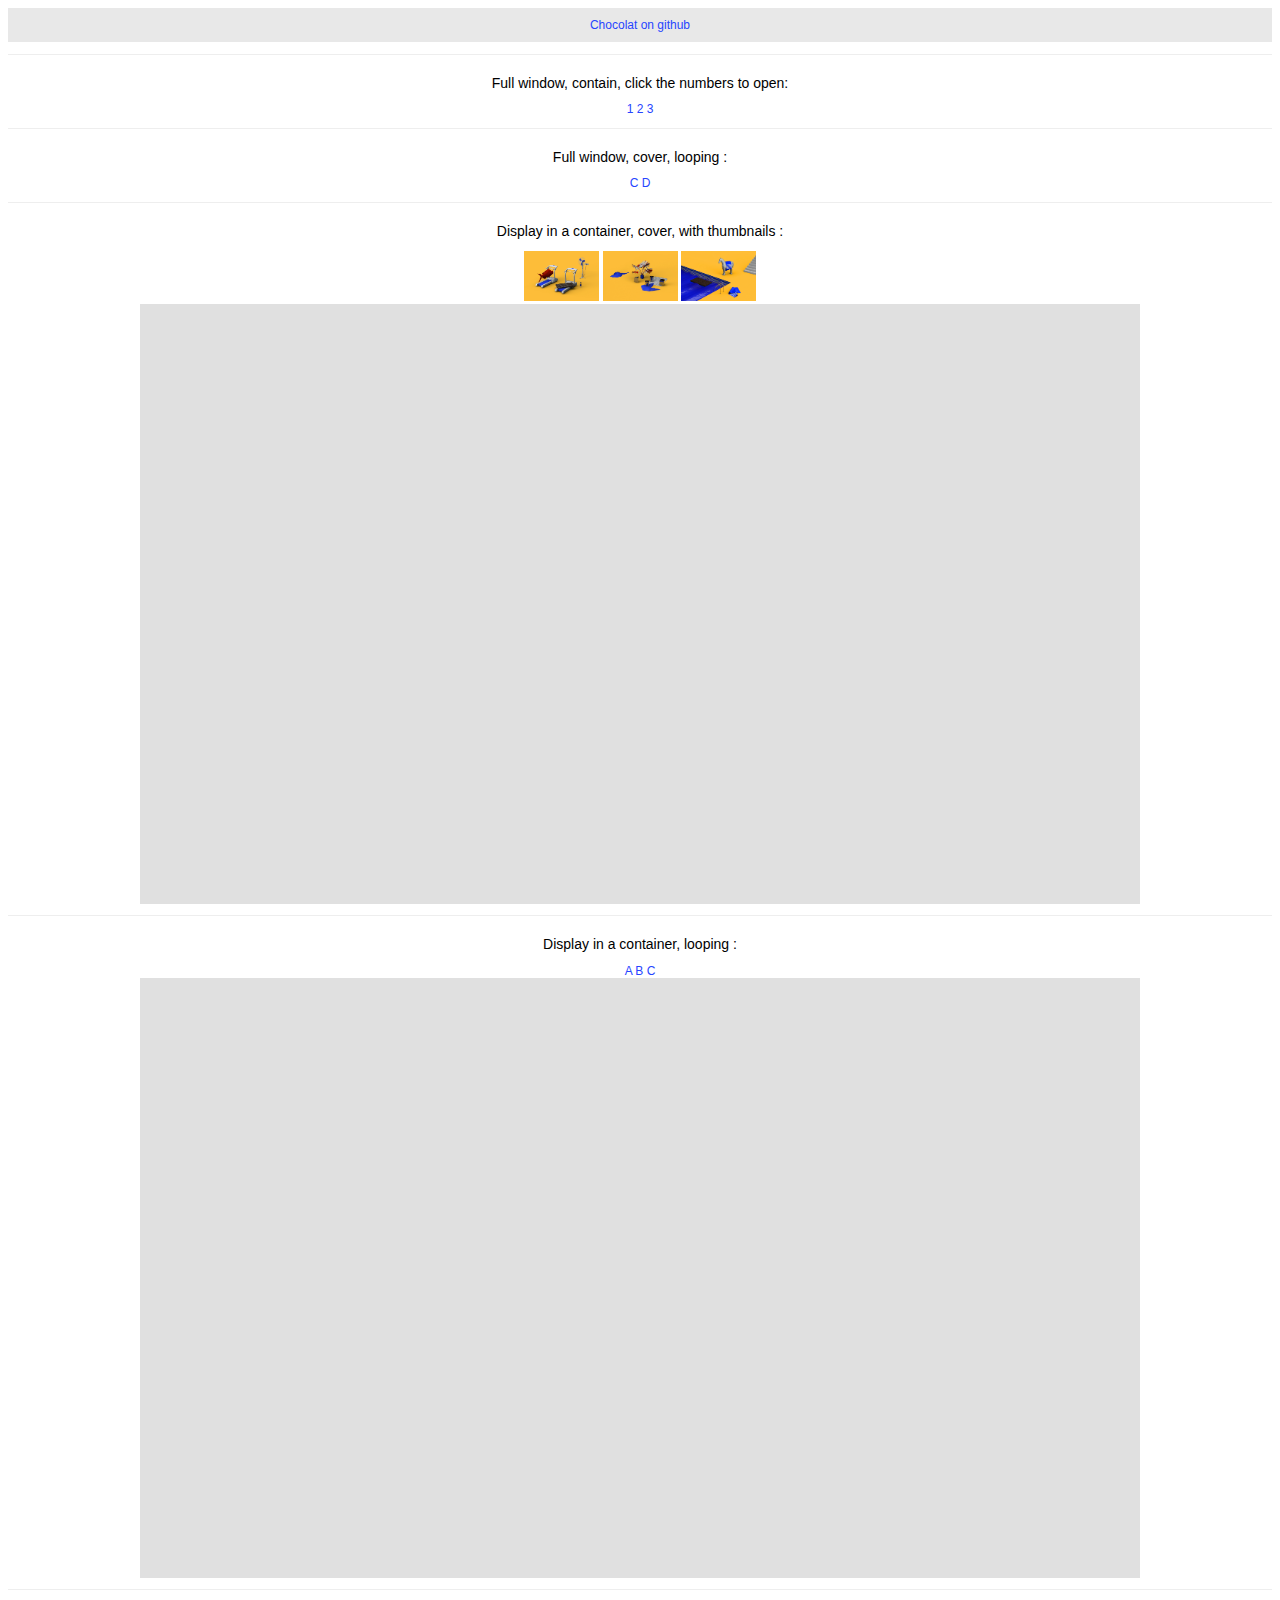
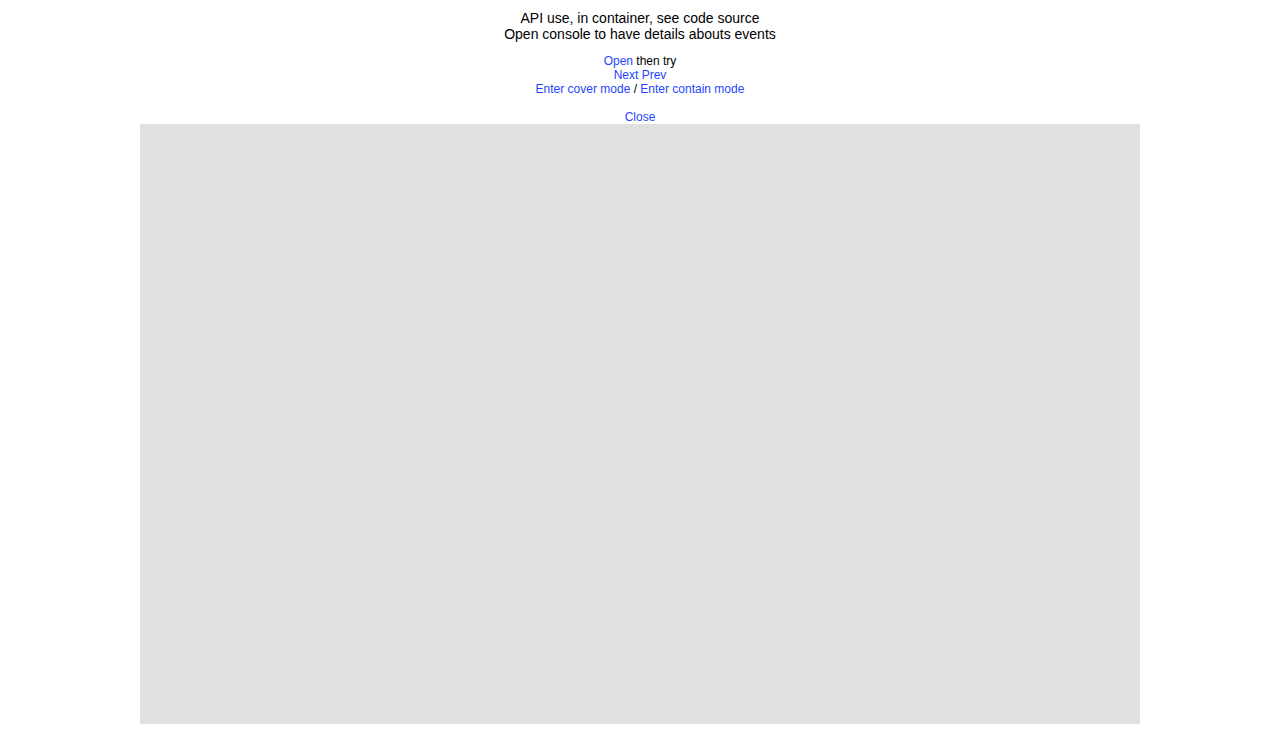
<file: node_modules/chocolat/dist/index.html>
<!DOCTYPE html>
<html>
    <head>
        <meta charset="utf-8" />
        <link rel="stylesheet" href="./css/chocolat.css" />
        <script type="text/javascript" src="https://code.jquery.com/jquery-3.3.1.min.js"></script>
        <script type="text/javascript" src="./js/jquery.chocolat.js"></script>
        <style>
            body {
                text-align: center;
                font-family: Arial;
                font-size: 12px;
            }
            h2 {
                padding-top:20px;
                font-size: 14px;
                font-weight: normal;
                border-top:1px solid #eeeeee;
            }
            a {
                border:0;
                color: #2645FF;
                text-decoration: none;
            }
            .demo {

            }
        </style>
        <title>Chocolat — demo</title>
        <script>
            $(function(){
                $('#example0').Chocolat({
                    imageSize: 'contain'
                });

                $('#example1').Chocolat({
                    loop           : true,
                    imageSize     : 'cover',
                    overlayOpacity : 0.9
                });

                $('#example2').Chocolat({
                    container      : '#container1',
                    imageSize     : 'contain',
                    loop           : true,
                })

                $('#example3').Chocolat({
                    container      : '#container2',
                    imageSize     : 'cover',
                })
            });
        </script>
    </head>
    <body>
        <div style="text-align: center;background: #E8E8E8; padding: 10px;margin-bottom: 10px;">
            <a href="https://github.com/nicolas-t/Chocolat"> Chocolat on github</a>
        </div>

        <h2>
           Full window, contain, click the numbers to open:
        </h2>
        <div id="example0">
            <a class="chocolat-image" href="demo-images/5.jpg" title="HO">
                1
            </a>
            <a class="chocolat-image" href="demo-images/6.jpg" title="HAI">
                2
            </a>
            <a class="chocolat-image" href="demo-images/3.jpg" title="IO">
                3
            </a>
        </div>

        <h2>
            Full window, cover, looping :
        </h2>
        <div id="example1">
            <a class="chocolat-image" href="demo-images/1.jpg" title="foo">
                C
            </a>
            <a class="chocolat-image" href="demo-images/2.jpg" title="bar">
                D
            </a>
        </div>

        <h2>
            Display in a container, cover, with thumbnails :
        </h2>

        <div id="example3" data-chocolat-title="set title">
            <a class="chocolat-image" href="demo-images/3.jpg" title="Rose">
                <img src="demo-images/3.jpg" style="width:75px; height:50px" alt="">
            </a>
            <a class="chocolat-image" href="demo-images/4.jpg" title="Black">
                <img src="demo-images/4.jpg" style="width:75px; height:50px" alt="">
            </a>
            <a class="chocolat-image" href="demo-images/5.jpg" title="Yellow">
                <img src="demo-images/5.jpg" style="width:75px; height:50px" alt="">
            </a>
        </div>
        <!-- Container (notice the relative width) :  -->
        <div id="container2" style="width: 80%; max-width:1000px; height: 600px; background: #E0E0E0; margin:auto;"></div>

        <h2>
            Display in a container, looping :
        </h2>

        <div id="example2" data-chocolat-title="set title">
            <a class="chocolat-image" href="demo-images/3.jpg" title="Rose">
                A
            </a>
            <a class="chocolat-image" href="demo-images/4.jpg" title="Black">
                B
            </a>
            <a class="chocolat-image" href="demo-images/5.jpg" title="Yellow">
                C
            </a>
        </div>
        <!-- Container (notice the relative width) :  -->
        <div id="container1" style="width: 80%; max-width:1000px; height: 600px; background: #E0E0E0; margin:auto;"></div>


        <h2>
            API use, in container, see code source <br>
            Open console to have details abouts events
        </h2>

        <a class="api-open" href="#">Open</a> then try <br>
        <a class="api-next" href="#">Next</a>
        <a class="api-prev" href="#">Prev</a>
        <br>
        <a class="api-cover" href="#">Enter cover mode</a> /
        <a class="api-contain" href="#">Enter contain mode</a>

        <br>
        <br>
        <a class="api-close" href="#">Close</a>
        <!-- Container (notice the relative width) :  -->
        <div id="container3" style="width: 80%; max-width:1000px; height: 600px; background: #E0E0E0; margin:auto;"></div>

        <script>
            $(function(){
                var instance = $('#container3').Chocolat({
                    setTitle : 'set title',
                    loop: true,
                    images : [
                        {src : 'demo-images/1.jpg', title : 'caption 1'},
                        {src : 'demo-images/6.jpg', title : 'caption 2'},
                        {src : 'demo-images/8.jpg', title : 'caption 3'},
                    ],
                    imageSize : 'contain',
                    container : '#container3',
                    afterMarkup: function () {
                        console.log('afterMarkup hook is called')
                    },
                    afterImageLoad: function () {
                        console.log('afterImageLoad hook is called')
                    },
                    afterInitialize: function () {
                        console.log('afterInitialize hook is called')
                    },
                    zoomedPaddingX: function (imgWidth, canvasWidth) {
                        // add a padding around the zoomed image
                        // default to 0
                        return canvasWidth / 4;
                    },
                    zoomedPaddingY: function (imgHeight, canvasHeight) {
                        // add a padding around the zoomed image
                        // default to 0
                        return canvasHeight / 4;
                    }
                }).data('chocolat');

                $('.api-open').on('click', function(e) {
                    e.preventDefault()

                    console.log('open start');
                    var def = instance.api().open()

                    def.done(function(){
                        console.log('open done');
                    })
                })
                $('.api-close').on('click', function(e) {
                    e.preventDefault()

                    console.log('close start');
                    var def = instance.api().close()

                    def.done(function(){
                        console.log('close done');
                    })
                })
                $('.api-prev').on('click', function(e) {
                    e.preventDefault()

                    console.log('prev start');
                    var def = instance.api().prev()

                    def.done(function(){
                        console.log('prev done');
                    })
                })
                $('.api-next').on('click', function(e) {
                    e.preventDefault()

                    console.log('next start');
                    var def = instance.api().next()

                    def.done(function(){
                        console.log('next done');
                    })
                })

                $('.api-cover').on('click', function(e) {
                    e.preventDefault()

                    console.log('cover mode start')
                    instance.api().set('imageSize', 'cover')
                    var def = instance.api().place()

                    def.done(function(){
                        console.log('cover mode done')
                    })
                })

                $('.api-contain').on('click', function(e) {
                    e.preventDefault()

                    console.log('contain mode start')
                    instance.api().set('imageSize', 'contain')
                    var def = instance.api().place()

                    def.done(function(){
                        console.log('contain mode done')
                    })
                })
            });
        </script>
    </body>

</html>
</file>
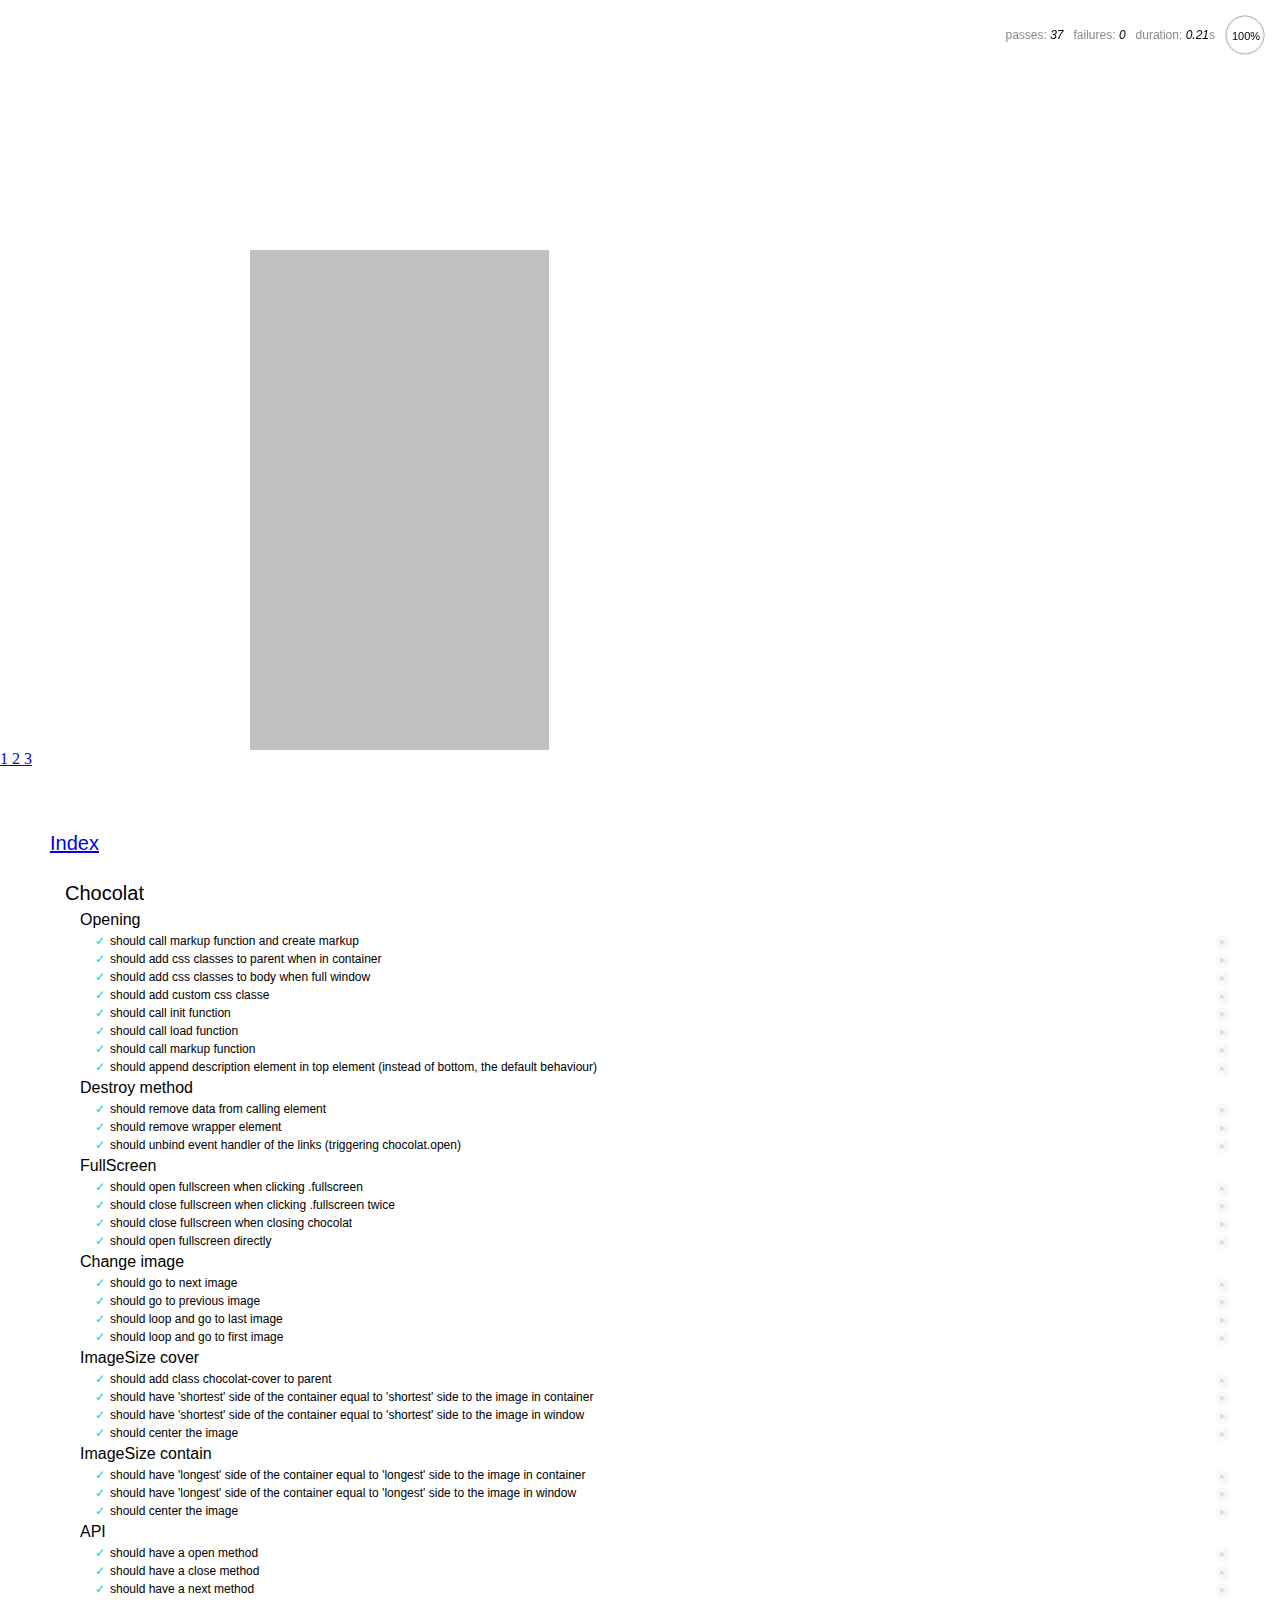
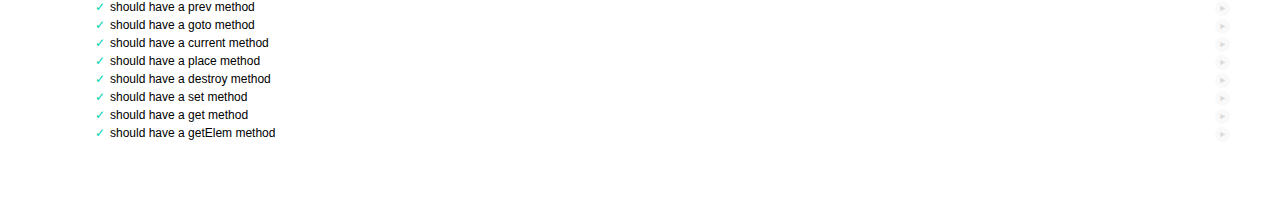
<file: node_modules/chocolat/test/index.html>
<!DOCTYPE html>
<html>
<head>
    <meta charset="utf-8">
    <title>Chocolat tests</title>
    <link rel="stylesheet" media="all" href="lib/mocha.css">
    <link rel="stylesheet" media="all" href="../dist/css/chocolat.css">
</head>
<body>
    <div style="width: 299px;height: 500px;background: silver;margin-left: 250px;margin-top: 250px;" id="container"></div>

    <div id="example0">
        <a class="chocolat-image" href="../dist/demo-images/1.jpg" title="foo">
            1
        </a>
        <a class="chocolat-image" href="../dist/demo-images/2.jpg" title="baz">
            2
        </a>
        <a class="chocolat-image" href="../dist/demo-images/3.jpg" title="bar">
            3
        </a>
    </div>

    <div id="mocha"><p><a href=".">Index</a></p></div>
    <div id="messages"></div>
    <div id="fixtures"></div>
    <script src="lib/mocha.js"></script>
    <script src="lib/sinon.js"></script>
    <script src="lib/chai.js"></script>
    <script src="http://code.jquery.com/jquery-1.10.2.min.js"></script>
    <script src="../dist/js/jquery.chocolat.js"></script>
    <script>
      mocha.setup('bdd')
      mocha.reporter('html');
      expect = chai.expect;
    </script>
    <script src="test.chocolat.js"></script>
    <script>
      if (window.mochaPhantomJS) { mochaPhantomJS.run(); }
      else { mocha.run(); }
    </script>
</body>
</html>
</file>
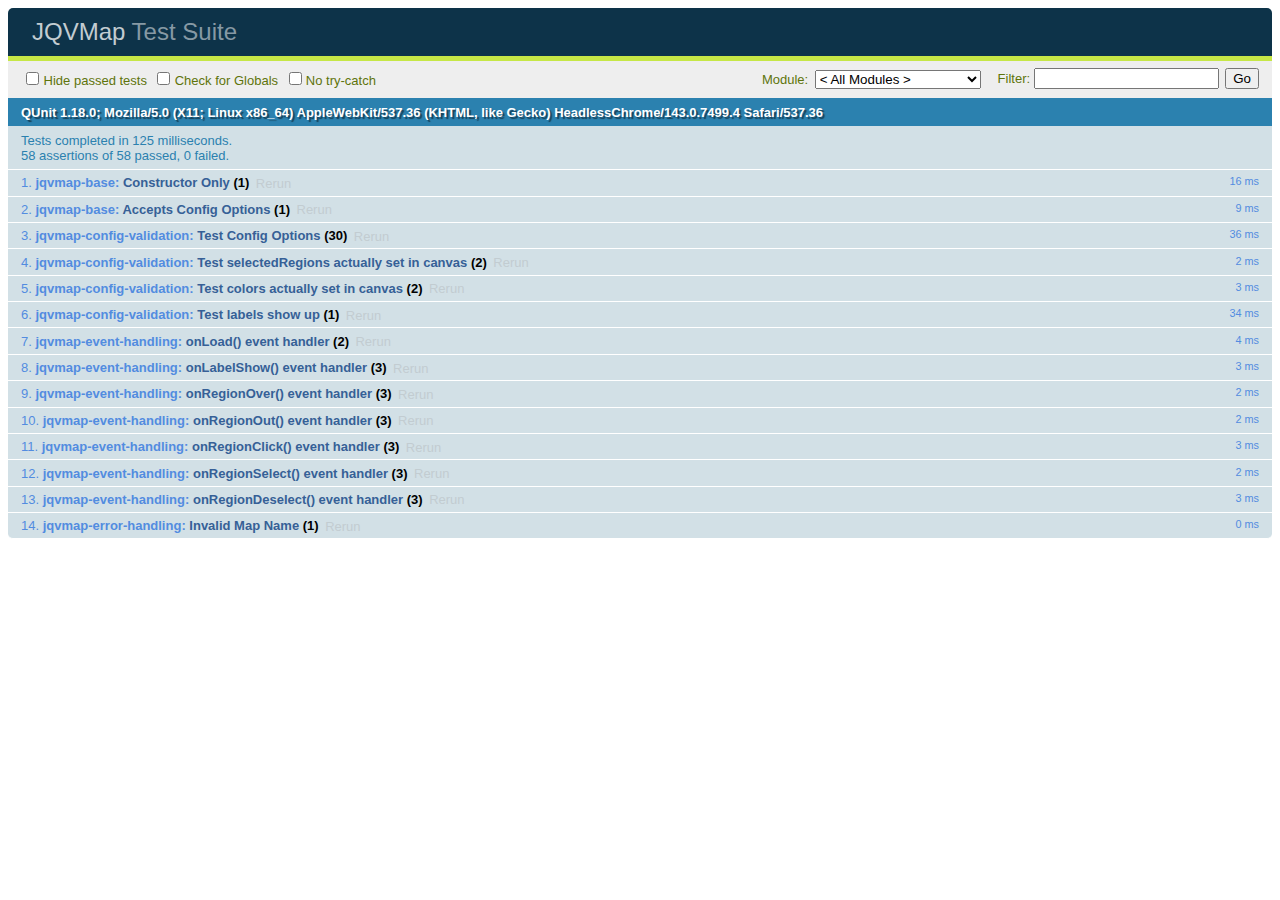
<file: node_modules/jqvmap/tests/index.html>
<!DOCTYPE html>
<html id="html">
  <head>
    <meta charset="utf-8">
    <title>JQVMap - Test Suite</title>
    <link rel="stylesheet" href="qunit/qunit.css">
    <link rel="stylesheet" href="../dist/jqvmap.css">

    <script type="text/javascript" src="http://code.jquery.com/jquery-1.11.3.min.js"></script>
    <script type="text/javascript" src="../dist/jquery.vmap.js"></script>
    <script type="text/javascript" src="../dist/maps/jquery.vmap.world.js" charset="utf-8"></script>
    <script src="qunit/qunit.js"></script>

    <script src="tests.js"></script>
  </head>
  <body id="body">
    <h1 id="qunit-header">
      <a href="http://jqvmap.com/">JQVMap</a> Test Suite
    </h1>

    <div></div>
    <h2 id="qunit-banner"></h2>

    <div id="qunit-testrunner-toolbar"></div>
    <h2 id="qunit-userAgent"></h2>
    <ol id="qunit-tests"></ol>

    <!-- Test HTML -->
    <div id="test-map"></div>

  </body>
</html>
</file>
<file: node_modules/chocolat/dist/css/chocolat.css>
.chocolat-zoomable.chocolat-zoomed{
    cursor : zoom-out;
}
.chocolat-open{
    overflow: hidden;
}
.chocolat-overlay{
    height:100%;
    width:100%;
    position:fixed;
    left:0;
    top:0;
    z-index:10;
    background-color:#fff;
    display: none;
    opacity: 0.8;
}
.chocolat-wrapper{
    height:100%;
    width:100%;
    position:fixed;
    display: none;
    left:0;
    top:0;
    z-index:16;
    color: #fff;
}
.chocolat-zoomable .chocolat-img{
    cursor : zoom-in;
}
.chocolat-loader{
    height:32px;
    width:32px;
    position:absolute;
    left:50%;
    top:50% ;
    margin-left:-16px;
    margin-top:-16px;
    z-index:11;
    background:url(../images/loader.gif);
    display:none;
}
.chocolat-content{
    position:fixed;
    width:0px;
    height:0px;
    left:50%;
    top:50%;
    z-index:14;
    text-align: left;
}

.chocolat-content .chocolat-img{
    position:absolute;
    width:100%;
    height:100%;
}
.chocolat-wrapper .chocolat-left{
    position:absolute;
    left:0;
    width:50px;
    height:100px;
    top: 50%;
    margin-top: -50px;
    cursor:pointer;
    background:url(../images/left.png) 50% 50% no-repeat;
    z-index: 17;
    display: none;

}
.chocolat-wrapper .chocolat-right{
    position:absolute;
    right:0;
    width:50px;
    height:100px;
    top: 50%;
    margin-top: -50px;
    cursor:pointer;
    background:url(../images/right.png)  50% 50% no-repeat;
    z-index: 17;
    display: none;
}
.chocolat-wrapper .chocolat-right.active{
    display: block;
}
.chocolat-wrapper .chocolat-left.active{
    display: block;
}
.chocolat-wrapper .chocolat-top{
    position:absolute;
    top:0px;
    right: 0;
    left: 0;
    line-height:50px;
    height:50px;
    overflow: hidden;
    z-index: 17;
    margin-bottom: 10px;
}
.chocolat-wrapper .chocolat-close{
    width:50px;
    height:50px;
    cursor:pointer;
    position: absolute;
    top: 0;
    right: 0;
    background:url(../images/close.png) 50% 50% no-repeat;
}
.chocolat-wrapper .chocolat-bottom{
    position:absolute;
    bottom:0;
    left: 0;
    right: 0;
    line-height:40px;
    height:40px;
    font-size:12px;
    z-index: 17;
    padding-left: 15px;
    padding-right: 15px;
    background: rgba(0, 0, 0, 0.2);
    text-align: right;
    margin-top: 10px;
}
.chocolat-wrapper .chocolat-set-title{
    display: inline-block;
    padding-right: 15px;
    line-height: 1;
    border-right: 1px solid rgba(255, 255, 255, 0.3);
}
.chocolat-wrapper .chocolat-pagination{
    float: right;
    display: inline-block;
    padding-left: 15px;
    padding-right: 15px;
    margin-right: 15px;
    /*border-right: 1px solid rgba(255, 255, 255, 0.2);*/
}
.chocolat-wrapper .chocolat-fullscreen{
    width: 16px;
    height: 40px;
    background: url(../images/fullscreen.png) 50% 50% no-repeat;
    display: block;
    margin:auto;
    cursor: pointer;
    float: right;
}
.chocolat-wrapper .chocolat-description{
    display: inline-block;
    float: left;
}

/* no container mode*/
body.chocolat-open>.chocolat-overlay{
    z-index:15;
}
body.chocolat-open>.chocolat-loader{
    z-index:15;
}
body.chocolat-open>.chocolat-content{
    z-index:17;
}

/* container mode*/
.chocolat-in-container .chocolat-wrapper,
.chocolat-in-container .chocolat-content,
.chocolat-in-container .chocolat-overlay{
    position: absolute;
}
.chocolat-in-container{
    position: relative;
}

/* uncomment to hide controls when zoomed-in*/
/*
.chocolat-zoomable .chocolat-top,
.chocolat-zoomable .chocolat-bottom,
.chocolat-zoomable .chocolat-right,
.chocolat-zoomable .chocolat-left {
    transition: opacity .3s ease, visibility 0s .3s;
   opacity: 1;
}

.chocolat-zoomable.chocolat-zoomed .chocolat-top,
.chocolat-zoomable.chocolat-zoomed .chocolat-bottom,
.chocolat-zoomable.chocolat-zoomed .chocolat-right,
.chocolat-zoomable.chocolat-zoomed .chocolat-left {
    visibility: hidden;
    opacity: 0;
}
*/
</file>
<file: node_modules/chocolat/test/lib/mocha.css>
@charset "utf-8";

body {
  margin:0;
}

#mocha {
  font: 20px/1.5 "Helvetica Neue", Helvetica, Arial, sans-serif;
  margin: 60px 50px;
}

#mocha ul,
#mocha li {
  margin: 0;
  padding: 0;
}

#mocha ul {
  list-style: none;
}

#mocha h1,
#mocha h2 {
  margin: 0;
}

#mocha h1 {
  margin-top: 15px;
  font-size: 1em;
  font-weight: 200;
}

#mocha h1 a {
  text-decoration: none;
  color: inherit;
}

#mocha h1 a:hover {
  text-decoration: underline;
}

#mocha .suite .suite h1 {
  margin-top: 0;
  font-size: .8em;
}

#mocha .hidden {
  display: none;
}

#mocha h2 {
  font-size: 12px;
  font-weight: normal;
  cursor: pointer;
}

#mocha .suite {
  margin-left: 15px;
}

#mocha .test {
  margin-left: 15px;
  overflow: hidden;
}

#mocha .test.pending:hover h2::after {
  content: '(pending)';
  font-family: arial, sans-serif;
}

#mocha .test.pass.medium .duration {
  background: #c09853;
}

#mocha .test.pass.slow .duration {
  background: #b94a48;
}

#mocha .test.pass::before {
  content: '✓';
  font-size: 12px;
  display: block;
  float: left;
  margin-right: 5px;
  color: #00d6b2;
}

#mocha .test.pass .duration {
  font-size: 9px;
  margin-left: 5px;
  padding: 2px 5px;
  color: #fff;
  -webkit-box-shadow: inset 0 1px 1px rgba(0,0,0,.2);
  -moz-box-shadow: inset 0 1px 1px rgba(0,0,0,.2);
  box-shadow: inset 0 1px 1px rgba(0,0,0,.2);
  -webkit-border-radius: 5px;
  -moz-border-radius: 5px;
  -ms-border-radius: 5px;
  -o-border-radius: 5px;
  border-radius: 5px;
}

#mocha .test.pass.fast .duration {
  display: none;
}

#mocha .test.pending {
  color: #0b97c4;
}

#mocha .test.pending::before {
  content: '◦';
  color: #0b97c4;
}

#mocha .test.fail {
  color: #c00;
}

#mocha .test.fail pre {
  color: black;
}

#mocha .test.fail::before {
  content: '✖';
  font-size: 12px;
  display: block;
  float: left;
  margin-right: 5px;
  color: #c00;
}

#mocha .test pre.error {
  color: #c00;
  max-height: 300px;
  overflow: auto;
}

#mocha .test .html-error {
  overflow: auto;
  color: black;
  line-height: 1.5;
  display: block;
  float: left;
  clear: left;
  font: 12px/1.5 monaco, monospace;
  margin: 5px;
  padding: 15px;
  border: 1px solid #eee;
  max-width: 85%; /*(1)*/
  max-width: calc(100% - 42px); /*(2)*/
  max-height: 300px;
  word-wrap: break-word;
  border-bottom-color: #ddd;
  -webkit-border-radius: 3px;
  -webkit-box-shadow: 0 1px 3px #eee;
  -moz-border-radius: 3px;
  -moz-box-shadow: 0 1px 3px #eee;
  border-radius: 3px;
}

#mocha .test .html-error pre.error {
  border: none;
  -webkit-border-radius: none;
  -webkit-box-shadow: none;
  -moz-border-radius: none;
  -moz-box-shadow: none;
  padding: 0;
  margin: 0;
  margin-top: 18px;
  max-height: none;
}

/**
 * (1): approximate for browsers not supporting calc
 * (2): 42 = 2*15 + 2*10 + 2*1 (padding + margin + border)
 *      ^^ seriously
 */
#mocha .test pre {
  display: block;
  float: left;
  clear: left;
  font: 12px/1.5 monaco, monospace;
  margin: 5px;
  padding: 15px;
  border: 1px solid #eee;
  max-width: 85%; /*(1)*/
  max-width: calc(100% - 42px); /*(2)*/
  word-wrap: break-word;
  border-bottom-color: #ddd;
  -webkit-border-radius: 3px;
  -webkit-box-shadow: 0 1px 3px #eee;
  -moz-border-radius: 3px;
  -moz-box-shadow: 0 1px 3px #eee;
  border-radius: 3px;
}

#mocha .test h2 {
  position: relative;
}

#mocha .test a.replay {
  position: absolute;
  top: 3px;
  right: 0;
  text-decoration: none;
  vertical-align: middle;
  display: block;
  width: 15px;
  height: 15px;
  line-height: 15px;
  text-align: center;
  background: #eee;
  font-size: 15px;
  -moz-border-radius: 15px;
  border-radius: 15px;
  -webkit-transition: opacity 200ms;
  -moz-transition: opacity 200ms;
  transition: opacity 200ms;
  opacity: 0.3;
  color: #888;
}

#mocha .test:hover a.replay {
  opacity: 1;
}

#mocha-report.pass .test.fail {
  display: none;
}

#mocha-report.fail .test.pass {
  display: none;
}

#mocha-report.pending .test.pass,
#mocha-report.pending .test.fail {
  display: none;
}
#mocha-report.pending .test.pass.pending {
  display: block;
}

#mocha-error {
  color: #c00;
  font-size: 1.5em;
  font-weight: 100;
  letter-spacing: 1px;
}

#mocha-stats {
  position: fixed;
  top: 15px;
  right: 10px;
  font-size: 12px;
  margin: 0;
  color: #888;
  z-index: 1;
}

#mocha-stats .progress {
  float: right;
  padding-top: 0;
}

#mocha-stats em {
  color: black;
}

#mocha-stats a {
  text-decoration: none;
  color: inherit;
}

#mocha-stats a:hover {
  border-bottom: 1px solid #eee;
}

#mocha-stats li {
  display: inline-block;
  margin: 0 5px;
  list-style: none;
  padding-top: 11px;
}

#mocha-stats canvas {
  width: 40px;
  height: 40px;
}

#mocha code .comment { color: #ddd; }
#mocha code .init { color: #2f6fad; }
#mocha code .string { color: #5890ad; }
#mocha code .keyword { color: #8a6343; }
#mocha code .number { color: #2f6fad; }

@media screen and (max-device-width: 480px) {
  #mocha {
    margin: 60px 0px;
  }

  #mocha #stats {
    position: absolute;
  }
}
</file>
<file: node_modules/jqvmap/dist/jqvmap.css>
.jqvmap-label
{
	position: absolute;
	display: none;
	-webkit-border-radius: 3px;
	-moz-border-radius: 3px;
	border-radius: 3px;
	background: #292929;
	color: white;
	font-family: sans-serif, Verdana;
	font-size: smaller;
	padding: 3px;
  pointer-events:none;
}
.jqvmap-pin {
  pointer-events:none;
}
.jqvmap-zoomin, .jqvmap-zoomout
{
	position: absolute;
	left: 10px;
	-webkit-border-radius: 3px;
	-moz-border-radius: 3px;
	border-radius: 3px;
	background: #000000;
	padding: 3px;
	color: white;
	width: 10px;
	height: 10px;
	cursor: pointer;
	line-height: 10px;
	text-align: center;
}
.jqvmap-zoomin
{
	top: 10px;
}
.jqvmap-zoomout
{
	top: 30px;
}
.jqvmap-region
{
  cursor: pointer;
}
.jqvmap-ajax_response
{
  width: 100%;
  height: 500px;
}
</file>
<file: node_modules/jqvmap/tests/qunit/qunit.css>
/*!
 * QUnit 1.18.0
 * http://qunitjs.com/
 *
 * Copyright jQuery Foundation and other contributors
 * Released under the MIT license
 * http://jquery.org/license
 *
 * Date: 2015-04-03T10:23Z
 */

/** Font Family and Sizes */

#qunit-tests, #qunit-header, #qunit-banner, #qunit-testrunner-toolbar, #qunit-userAgent, #qunit-testresult {
  font-family: "Helvetica Neue Light", "HelveticaNeue-Light", "Helvetica Neue", Calibri, Helvetica, Arial, sans-serif;
}

#qunit-testrunner-toolbar, #qunit-userAgent, #qunit-testresult, #qunit-tests li { font-size: small; }
#qunit-tests { font-size: smaller; }


/** Resets */

#qunit-tests, #qunit-header, #qunit-banner, #qunit-userAgent, #qunit-testresult, #qunit-modulefilter {
  margin: 0;
  padding: 0;
}


/** Header */

#qunit-header {
  padding: 0.5em 0 0.5em 1em;

  color: #8699A4;
  background-color: #0D3349;

  font-size: 1.5em;
  line-height: 1em;
  font-weight: 400;

  border-radius: 5px 5px 0 0;
}

#qunit-header a {
  text-decoration: none;
  color: #C2CCD1;
}

#qunit-header a:hover,
#qunit-header a:focus {
  color: #FFF;
}

#qunit-testrunner-toolbar label {
  display: inline-block;
  padding: 0 0.5em 0 0.1em;
}

#qunit-banner {
  height: 5px;
}

#qunit-testrunner-toolbar {
  padding: 0.5em 1em 0.5em 1em;
  color: #5E740B;
  background-color: #EEE;
  overflow: hidden;
}

#qunit-userAgent {
  padding: 0.5em 1em 0.5em 1em;
  background-color: #2B81AF;
  color: #FFF;
  text-shadow: rgba(0, 0, 0, 0.5) 2px 2px 1px;
}

#qunit-modulefilter-container {
  float: right;
  padding: 0.2em;
}

.qunit-url-config {
  display: inline-block;
  padding: 0.1em;
}

.qunit-filter {
  display: block;
  float: right;
  margin-left: 1em;
}

/** Tests: Pass/Fail */

#qunit-tests {
  list-style-position: inside;
}

#qunit-tests li {
  padding: 0.4em 1em 0.4em 1em;
  border-bottom: 1px solid #FFF;
  list-style-position: inside;
}

#qunit-tests > li {
  display: none;
}

#qunit-tests li.running,
#qunit-tests li.pass,
#qunit-tests li.fail,
#qunit-tests li.skipped {
  display: list-item;
}

#qunit-tests.hidepass li.running,
#qunit-tests.hidepass li.pass {
  visibility: hidden;
  position: absolute;
  width:   0px;
  height:  0px;
  padding: 0;
  border:  0;
  margin:  0;
}

#qunit-tests li strong {
  cursor: pointer;
}

#qunit-tests li.skipped strong {
  cursor: default;
}

#qunit-tests li a {
  padding: 0.5em;
  color: #C2CCD1;
  text-decoration: none;
}

#qunit-tests li p a {
  padding: 0.25em;
  color: #6B6464;
}
#qunit-tests li a:hover,
#qunit-tests li a:focus {
  color: #000;
}

#qunit-tests li .runtime {
  float: right;
  font-size: smaller;
}

.qunit-assert-list {
  margin-top: 0.5em;
  padding: 0.5em;

  background-color: #FFF;

  border-radius: 5px;
}

.qunit-collapsed {
  display: none;
}

#qunit-tests table {
  border-collapse: collapse;
  margin-top: 0.2em;
}

#qunit-tests th {
  text-align: right;
  vertical-align: top;
  padding: 0 0.5em 0 0;
}

#qunit-tests td {
  vertical-align: top;
}

#qunit-tests pre {
  margin: 0;
  white-space: pre-wrap;
  word-wrap: break-word;
}

#qunit-tests del {
  background-color: #E0F2BE;
  color: #374E0C;
  text-decoration: none;
}

#qunit-tests ins {
  background-color: #FFCACA;
  color: #500;
  text-decoration: none;
}

/*** Test Counts */

#qunit-tests b.counts                       { color: #000; }
#qunit-tests b.passed                       { color: #5E740B; }
#qunit-tests b.failed                       { color: #710909; }

#qunit-tests li li {
  padding: 5px;
  background-color: #FFF;
  border-bottom: none;
  list-style-position: inside;
}

/*** Passing Styles */

#qunit-tests li li.pass {
  color: #3C510C;
  background-color: #FFF;
  border-left: 10px solid #C6E746;
}

#qunit-tests .pass                          { color: #528CE0; background-color: #D2E0E6; }
#qunit-tests .pass .test-name               { color: #366097; }

#qunit-tests .pass .test-actual,
#qunit-tests .pass .test-expected           { color: #999; }

#qunit-banner.qunit-pass                    { background-color: #C6E746; }

/*** Failing Styles */

#qunit-tests li li.fail {
  color: #710909;
  background-color: #FFF;
  border-left: 10px solid #EE5757;
  white-space: pre;
}

#qunit-tests > li:last-child {
  border-radius: 0 0 5px 5px;
}

#qunit-tests .fail                          { color: #000; background-color: #EE5757; }
#qunit-tests .fail .test-name,
#qunit-tests .fail .module-name             { color: #000; }

#qunit-tests .fail .test-actual             { color: #EE5757; }
#qunit-tests .fail .test-expected           { color: #008000; }

#qunit-banner.qunit-fail                    { background-color: #EE5757; }

/*** Skipped tests */

#qunit-tests .skipped {
  background-color: #EBECE9;
}

#qunit-tests .qunit-skipped-label {
  background-color: #F4FF77;
  display: inline-block;
  font-style: normal;
  color: #366097;
  line-height: 1.8em;
  padding: 0 0.5em;
  margin: -0.4em 0.4em -0.4em 0;
}

/** Result */

#qunit-testresult {
  padding: 0.5em 1em 0.5em 1em;

  color: #2B81AF;
  background-color: #D2E0E6;

  border-bottom: 1px solid #FFF;
}
#qunit-testresult .module-name {
  font-weight: 700;
}

/** Fixture */

#qunit-fixture {
  position: absolute;
  top: -10000px;
  left: -10000px;
  width: 1000px;
  height: 1000px;
}
</file>
